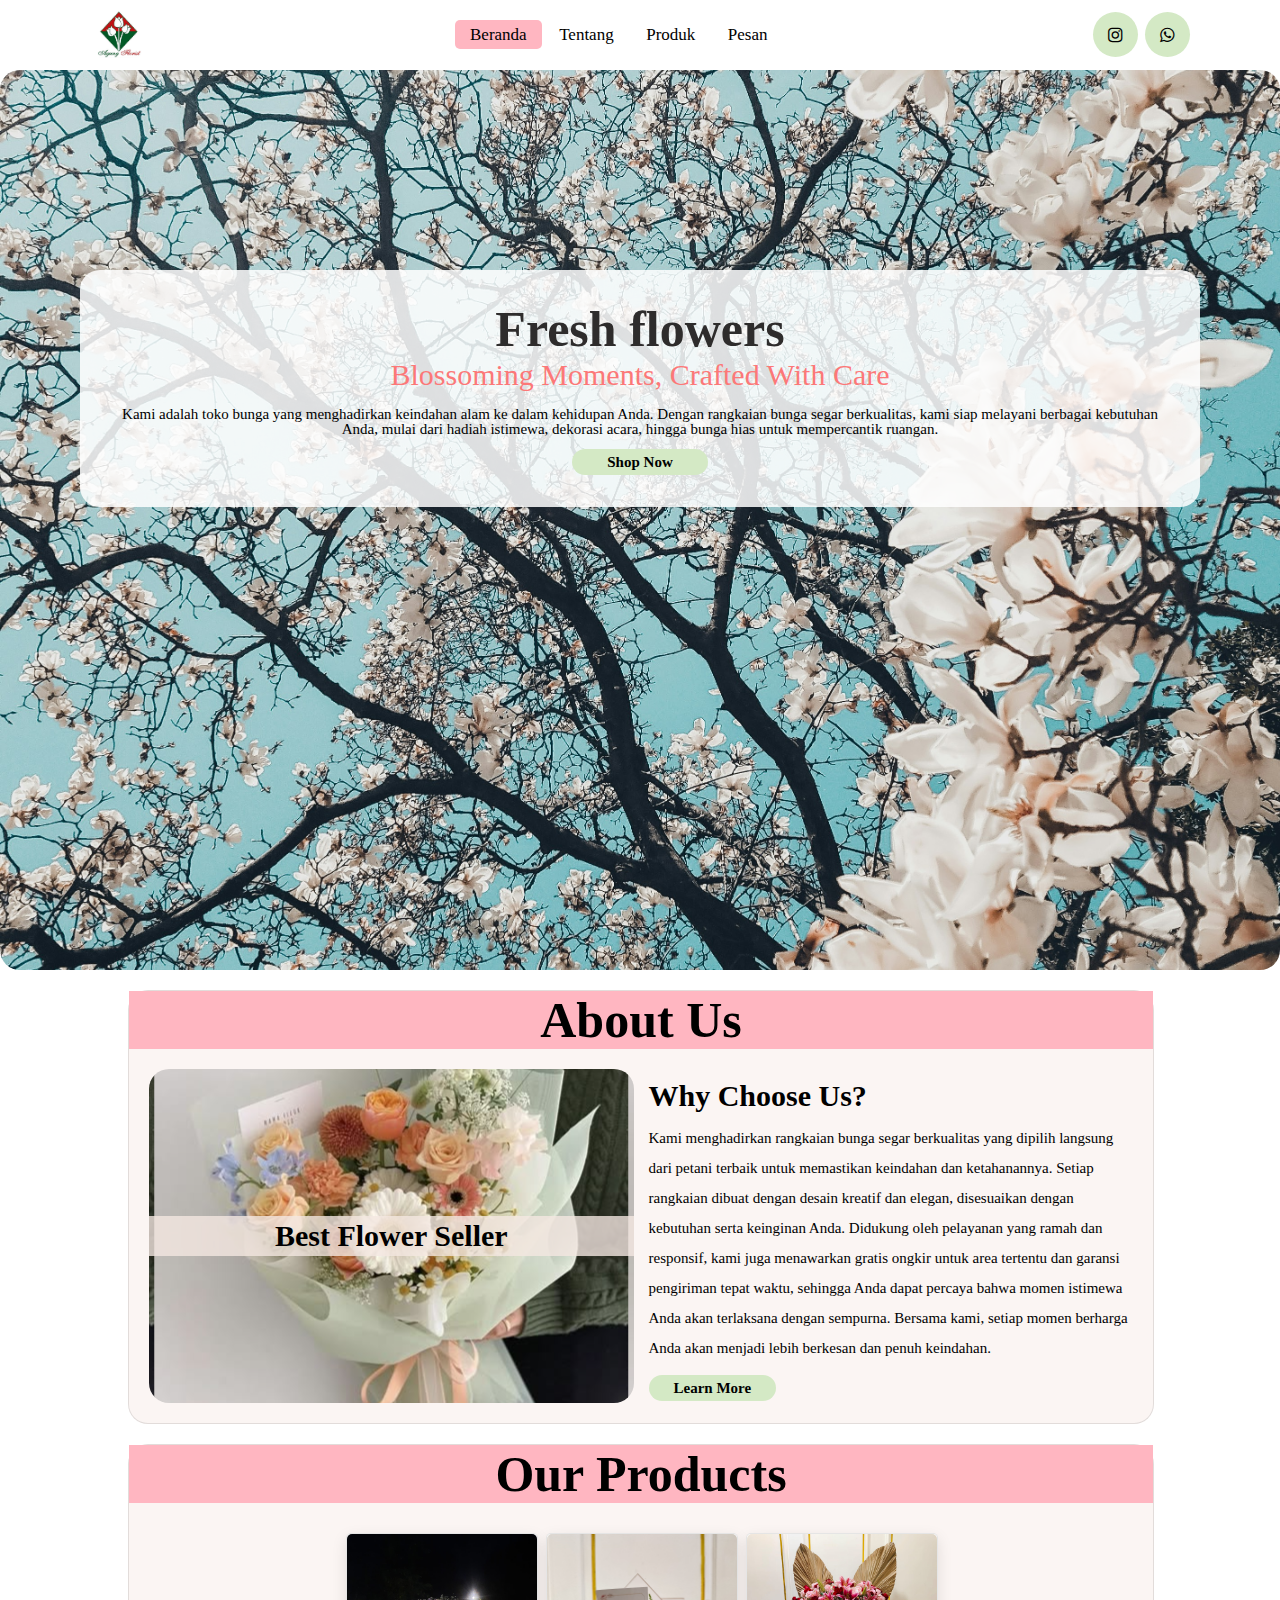
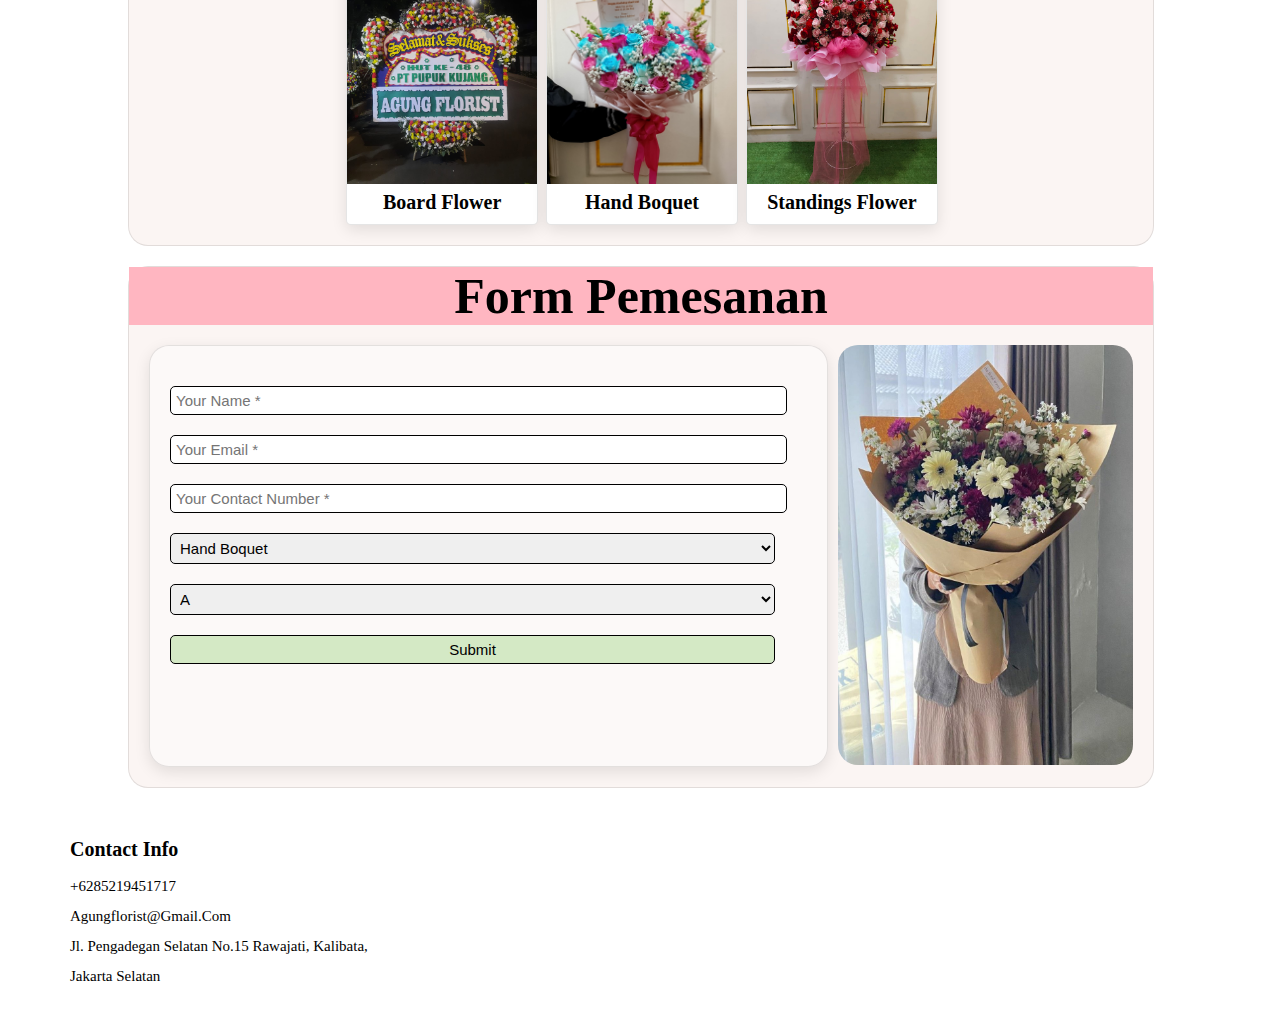
<file: index.html>
<!DOCTYPE html>
<html lang="en">
  <head>
    <meta charset="UTF-8" />
    <meta http-equiv="X-UA-Compatible" content="IE=edge" />
    <meta name="viewport" content="width=device-width, initial-scale=1.0" />
    <title>Flower Shop</title>
    <link
      rel="stylesheet"
      href="https://cdnjs.cloudflare.com/ajax/libs/font-awesome/4.7.0/css/font-awesome.min.css"
    />
    <!-- <link rel="stylesheet" href="https://cdnjs.cloudflare.com/ajax/libs/font-awesome/5.15.4/css/all.min.css " type="text/css"/> -->

    <link rel="stylesheet" href="style.css" />
  </head>
  <body>
    <header>
      <a href="#home"><img class="logo-img" loading="lazy" src="agungflorist.jpg" alt="" /></a>

      <nav class="navbar">
        <a href="#home" class="active">Beranda</a>
        <a href="#about">Tentang</a>
        <a href="#products">Produk</a>
        <a href="#contact">Pesan</a>
      </nav>

      <div class="icons">
        <i class="fa fa-bars" id="menu"></i>
        <!-- <i class="fa fa-instagram" style="font-size:24"></i> -->
        <!-- <a href="https://wa.me/081383680980"><i class="fa fa-whatsapp" style="font-size:24"></i></a> -->
        <a
          href="https://www.instagram.com/agungflorist_/"
          class="fa fa-instagram"
          target="_blank"
        ></a>
        <a
          href="https://wa.me/081383680980"
          class="fa fa-whatsapp"
          target="_blank"
        ></a>
      </div>
    </header>

    <section class="home" id="home">
      <div class="content">
        <h1>Fresh flowers</h1>
        <h3>Blossoming Moments, Crafted With Care</h3>
        <p>
          Kami adalah toko bunga yang menghadirkan keindahan alam ke dalam
          kehidupan Anda. Dengan rangkaian bunga segar berkualitas, kami siap
          melayani berbagai kebutuhan Anda, mulai dari hadiah istimewa, dekorasi
          acara, hingga bunga hias untuk mempercantik ruangan.
        </p>
        <a href="#products" class="btn">shop now</a>
      </div>
    </section>

    <section class="about" id="about">
      <div class="heading">
        <h1>About <span>us</span></h1>
      </div>

      <div class="row">
        <div class="image">
          <p>Best flower seller</p>
        </div>

        <div class="content">
          <h3>why choose us?</h3>
          <p>
            Kami menghadirkan rangkaian bunga segar berkualitas yang dipilih
            langsung dari petani terbaik untuk memastikan keindahan dan
            ketahanannya. Setiap rangkaian dibuat dengan desain kreatif dan
            elegan, disesuaikan dengan kebutuhan serta keinginan Anda. Didukung
            oleh pelayanan yang ramah dan responsif, kami juga menawarkan gratis
            ongkir untuk area tertentu dan garansi pengiriman tepat waktu,
            sehingga Anda dapat percaya bahwa momen istimewa Anda akan
            terlaksana dengan sempurna. Bersama kami, setiap momen berharga Anda
            akan menjadi lebih berkesan dan penuh keindahan.
          </p>
          <a class="btn">Learn More</a>
        </div>
      </div>
    </section>

    <section class="products" id="products">
      <div class="heading">
        <h1><span>Our </span> Products</h1>
      </div>

      <div class="box-container">
        <ul>
          <li>
            <div class="box">
              <div class="image">
                <img src="boardflower.jpg" loading="lazy" alt="" />
                <div class="icons">
                  <a class="btn" href="detailboardflower.html">Desain Lain</a>
                </div>
              </div>

              <div class="content">
                <h4>Board Flower</h4>
              </div>
            </div>
          </li>
          <li>
            <div class="box">
              <div class="image">
                <img src="handboquet.jpg" loading="lazy" alt="" />
                <div class="icons">
                  <a class="btn" href="detailhandboquet.html">Desain Lain</a>
                </div>
              </div>

              <div class="content">
                <h4>Hand Boquet</h4>
              </div>
            </div>
          </li>
          <li>
            <div class="box">
              <div class="image">
                <img alt="" loading="lazy" src="standingsflower.jpg" />
                <div class="icons">
                  <a class="btn" href="detailstandingsflower.html"
                    >Desain Lain</a
                  >
                </div>
              </div>

              <div class="content">
                <h4>Standings Flower</h4>
              </div>
            </div>
          </li>
        </ul>
      </div>
    </section>

    <section class="contact" id="contact">
      <div class="heading">
        <h1>Form <span> Pemesanan</span></h1>
      </div>

      <div class="row">
        <div class="form" autocomplete="off">
          <div class="form-group">
            <input
              type="text"
              name="Name"
              id="name"
              class="form-control"
              placeholder="Your Name *"
              value=""
              required=""
            />
          </div>
          <div class="form-group">
            <input
              type="text"
              name="Email"
              id="email"
              class="form-control"
              placeholder="Your Email *"
              value=""
              required=""
            />
          </div>
          <div class="form-group">
            <input
              type="number"
              name="Phone"
              id="phone"
              class="form-control"
              placeholder="Your Contact Number *"
              value=""
              required=""
            />
          </div>
          <div class="form-group">
            <select class="form-control" id="service">
              <option>Hand Boquet</option>
              <option>Board Flower</option>
              <option>Standings Flower</option>
            </select>
          </div>
          <div class="form-group">
            <select class="form-control" id="type">
              <option>A</option>
              <option>B</option>
              <option>C</option>
              <option>D</option>
              <option>E</option>
            </select>
          </div>
          <div class="form-group">
            <input
              type="button"
              name="submit"
              class="btnSubmit btn-block"
              onclick="gotowhatsapp()"
              value="Submit"
            />
          </div>
        </div>

        <div class="image">
          <img alt="" loading="lazy" src="bucketbawah(2).jpg" />
        </div>
      </div>
    </section>

    <section class="footer">
      <div class="box-container">
        <div class="box">
          <h4>Contact Info</h4>
          <div class="link">
            <a href="">+6285219451717</a>
            <a href="">agungflorist@gmail.com</a>
            <a href=""
              >Jl. Pengadegan selatan no.15 Rawajati, Kalibata,
              Jakarta Selatan</a
            >
          </div>
        </div>
        <!-- <div class="box">
          <img src="agungflorist.jpg" alt="logo" />
        </div> -->
        <!-- <div class="box">
          <img src="gratisongkir.png" loading="lazy" alt="gratisongkir" />
        </div>
        <div class="box">
          <img src="tepatwaktu.png" loading="lazy" alt="tepatwaktu" />
        </div> -->
      </div>
    </section>
    <script>
      function gotowhatsapp() {
        var name = document.getElementById("name").value;
        var phone = document.getElementById("phone").value;
        var email = document.getElementById("email").value;
        var service = document.getElementById("service").value;
        var type = document.getElementById("type").value;

        var url =
          "https://wa.me/+62895332687601?text=" +
          "Name: " +
          name +
          "%0a" +
          "Phone: " +
          phone +
          "%0a" +
          "Email: " +
          email +
          "%0a" +
          "Service: " +
          service +
          "%0a" +
          "Tipe: " +
          type;

        window.open(url, "_blank").focus();
      }
    </script>
    <script src="main.js"></script>
  </body>
</html>
</file>
<file: style.css>
html {
    font-size: 62.5%;
}

body{
    overflow-x: hidden;
    margin: 0;padding: 0;

}

/* section{
    margin: 5rem;
} */

.btn{
    font-size: 1.5rem;
    color: #fff;
    padding: .5rem;
    padding-left: 2.5rem;
    padding-right: 2.5rem;
    line-height: 2;
    border-radius: 2rem;
    background: rgb(46, 44, 44);
    text-transform: capitalize;
    margin-top: .5rem;
    cursor: pointer;
}

.btn:hover{
    font-weight: bold;
    color: black;
    background: #94c2dc;
}

section{
    margin-bottom: 2rem;
    border-radius: 2rem;
}



.heading{
    display: flex;
    align-items: center;
    justify-content: center;
    background: #FFB6C1;
    text-align: center;
    font-size: 2.5rem;
    font-weight: bolder; 
    margin: 0;
    text-transform: capitalize;
}

.heading h1{
    color: #000000;
    margin: 0;
}

.heading h1 span{
    color: #000;
}

/* header section */

header{
    position: sticky;
    top: 0;
    left: 0;
    right: 0;
    background: white;
    display: flex;
    padding: 1rem 7%;
    align-items: center;
    justify-content:space-between;
    z-index:1000;
    box-shadow: var(--box-shadow);
}

header .logo-img{
    width: 6rem;
    background: url(agungflorist.jpg);
}

header .logo{
    color: var(--black);
    font-size: 2rem;
    font-weight: bolder;
    text-decoration: none;
}

header .navbar a{
    font-size: 1.7rem;
    border-radius: .5rem;
    padding: .5rem 1.5rem;
    text-decoration: none;
    text-transform: capitalize;
    color: #000;
}

header .navbar a.active, header .navbar a:hover{
    background: #FFB6C1;
}

header .icons i, header .icons a{
    cursor: pointer;
    margin-left: .5rem;
    height: 4.5rem;
    line-height: 4.5rem;width: 4.5rem;
    text-align: center;
    font-size: 1.7rem;color:var(--black);
    border-radius: 50%;
    background: #d4e9c5;
    text-decoration: none;
}

header .icons i:hover, header .icons a:hover{
    color: black;
    background: #F4E7E1;
    transform: rotate(360deg);
}

header .icons #menu{
    display: none;
}



/* home section */
.home {
    position: relative;
    background: url("background.jpg") no-repeat;
    background-size: cover;
    background-position: center;
    height: 100vh;
    width: 100%;
}

.home .content{
    padding: 3rem;
    background-color:rgb(255, 255, 255, 0.85);
    position: absolute;
    margin: 20rem 8rem;
    border-radius: 2rem;
    text-align: center;
    align-items: center;
}

.home .content h1{
    color:rgb(46, 44, 44);
    font-size: bolder;
    font-size: 5rem;
    margin: 0;
}

.home .content h3{
    color: rgb(252, 120, 120);
    font-weight: 600;
    font-size: 3rem;
    margin:0;
    text-transform: capitalize;
    margin-bottom: 1.5rem;
    font-weight: normal;
}

.home .content p{
    color: rgb(0, 0, 0);
    font-size: 1.5rem;
    margin:0;
    margin-bottom: 1rem;
    line-height: 1.5rem;
}

.home .content .btn{
    background: #d4e9c5;
    color:#000;
    font-weight: 700;
    padding: 0.5rem 3.5rem;
    text-decoration: none;
}

.home .content .btn:hover{
    background: #F4E7E1;
    color:#000;
    font-weight: 700;
}

/* about section */
.about{
    max-width: 80%;
    position: relative;
    left: 10%;
    right: 10%;
    border: .1rem solid rgba(0,0,0,0.1);
    background:rgb(244, 231, 225, 0.4);
}

.about .row{
    display: flex;
    flex-wrap: wrap;
    gap: 1.5rem;
    margin: 2rem;
    min-height: 30rem; 
}

.about .row .image{
    flex: 1 1 45%;
    background: url("buket1.jpg");
    background-position: center;
    display: flex;
    align-items: center;
    justify-content: center;
    border-radius: 2rem;
}

.about .row .image p{
    width: 100%;
    background: rgb(244, 231, 225, 0.8);
    border: .1 solid rgba(0, 0, 0);
    text-align: center;
    font-size:3rem;
    font-weight: bold;
    text-transform: capitalize;
    line-height: 4rem;

}

.about .row .content{
    flex: 1 1 45%;
}

.about .row .content h3{
    font-size: 3rem;
    margin: 0;
    text-transform: capitalize;
    margin-top: 1rem;
}

.about .row .content p{
    font-size: 1.5rem;
    margin: 0;
    margin-top: 1rem;
    color: rgb(0, 0, 0);
    line-height: 3rem;
    margin-bottom: 1rem;
}

.about .row .content .btn{
    background: #d4e9c5;
    color:#000;
    font-weight: 700;
}

.about .row .content .btn:hover{
    background: #786a64;
    color:#ffffff;
    font-weight: 700;
}


/* products section */
.products{
    max-width: 80%;
    position: relative;
    left: 10%;
    right: 10%;
    border: .1rem solid rgba(0,0,0,0.1);
    background:rgb(244, 231, 225, 0.4);
}

.products .box-container select{
    width: 13rem;
}

.products .box-container ul{
    display: flex;
    flex-wrap: wrap;
    justify-content: center;
    margin-right: 3rem;
    padding: 0;
}

.products .box-container{
    display: flex;
    flex-direction: column;
    flex-wrap: wrap;
    margin: 2rem 0 0 2rem;
}

.products .box-container ul{
    list-style-type: none;
}

.products .box-container ul li .box{
    width: calc(100% - 1rem);
    margin-left: 1rem; 
    border: .1rem solid rgba(0,0,0,0.1);
    background: #fff;
    margin-bottom: 1rem;
    box-shadow: 0 .5rem 1.5rem rgba(0, 0,0, .1);;
    border-radius:.5rem;
}

.products .box-container ul li .box:hover .image .icons{
    z-index: 1;
}


.products .box-container ul li .box .image{
    position: relative;
}

.products .box-container ul li .box .image img{
    position: relative;
    width: 100%;
    height: 25rem;
    border-top-left-radius:.5rem;
    border-top-right-radius:.5rem;

}

.products .box-container ul li .box .image p{
    position: absolute;
    top: 0rem;
    left: .5rem;
    font-size:1rem;
    color: black;
    z-index: 1000;
    background: #d4e9c5;
    border-radius:.1rem;
    padding: .3rem;
}

.products .box-container ul li .box .image .icons{
    position: absolute;
    left: 0;
    right: 0;
    bottom: 0;
    display: flex;
    flex-wrap: nowrap;
    align-items: center;
    justify-content: space-around;
    margin-bottom: .9rem;
    line-height:2.5;
    z-index: -1;
}

.products .box-container ul li .box .image .icons i{
    font-size: 2.5rem;
    color: white;
}

.products .box-container ul li .box .image .icons a{
    text-decoration: none;
}

.products .box-container ul li .box .image .icons .btn{
    background: #F4E7E1;
    color: black;
}

.products .box-container ul li .box .image .icons .btn:hover{
    background: #d4e9c5;
}

.products .box-container ul li .box .image .icons i:hover{
    color: #d4e9c5;
}

.products .box-container ul li .box .content{
    text-align: center;
}

.products .box-container ul li .box .content h4{
    font-size: 2rem;
    margin-top: 0.5rem;
    margin-bottom: 1rem;
}

.products .box-container ul li .box .content .price{
    font-size: 2rem;
    color: #94c2dc;
    font-weight: bold;
}

.products .box-container ul li .box .content .price span{
    text-decoration: line-through;
    font-size: 1rem;
    color: rgb(73, 73, 73)
}


/* review section */

.review{
    max-width: 80%;
    position: relative;
    left: 10%;
    right: 10%;
    border: .1rem solid rgba(0,0,0,0.1);
    background:#eee;
}

.review .swiper-wrapper{
    margin: 1rem;
}

.review .slide{
    padding: 2rem;
    box-shadow: var(--box-shadow);
    border: .1rem solid rgba(0, 0,0, .2);
    border-radius: .5rem;
    position: relative;
    background: #fff;
}

.review .slide .fa-quote-right{
    position: absolute;
    top: 2rem; right: 2rem;
    font-size: 6rem;
    color: #ccc;
}

.review .slide .user{
    display: flex;
    gap: 1.5rem;
    align-items: center;
    padding-bottom: 1.5rem;
}

.review .slide .user img{
    height: 7rem;
    width: 7rem;
    border-radius:50%;
    object-fit: cover;
}

.review .slide .user h3{
    color: var(--black);
    font-size: 2rem;
    padding-bottom: .5rem;
}

.review .slide .user i{
    font-size: 1.3rem;
    color: var(--green);
}

.review .slide p{
    font-size: 1.5rem;
    line-height: 1.8;
    color: var(--green);
}


/* contact section */

.contact{
    max-width: 80%;
    position: relative;
    left: 10%;
    right: 10%;
    border: .1rem solid rgba(0,0,0,0.1);
    background:rgb(244, 231, 225, 0.4);
}

.contact .row{
    min-height: 42rem;
    margin: 2rem;
    display: flex;
    flex-wrap: wrap;
    gap: 1rem;
}

.contact .row .form{
    border: .1rem solid rgba(0,0,0,0.1);
    border-radius: 2rem;
    background : rgb(255, 255, 255, 0.4);
    flex: 1 1 45%;
    padding: 2rem;
    box-shadow: 0 .5rem 1.5rem rgba(0, 0,0, .1);;
}

.contact .row .form input, .contact .row .form select{
    display: flex;
    align-items: center;
    justify-content: center;
    margin: 0;
    width: 95%;
    margin-top: 2rem;
    padding: .5rem;
    font-size: 1.5rem;
    border-radius:.5rem;
    border: .1rem solid black;
}

.contact .row .form .form-group .btnSubmit{
    background: #d4e9c5;
}

.contact .row .image{
    flex: 1 1 45%;
    max-width: 30%;
    max-height: auto;
}

.contact .row .image img{
    min-height: 42rem;
    width: 100%;
    border-radius: 2rem;
}

.footer{
    margin: 5rem;
    margin-bottom: 1rem;
}

.footer .box-container{
    padding-left: 2rem;
    display: flex;
}

.footer .box-container .box{
    width: calc(30%);
    margin-bottom: 1rem;
    gap: 2rem;
}

.footer .box-container .box h4{
    font-size: 2rem;
    font-weight: bold;
    margin: 0;
    margin-bottom: 1rem;
    text-transform: capitalize;
}

.footer .box-container .box .link{
    display: flex;
    flex-direction: column;
    
}

.footer .box-container .box .link a{
    font-size: 1.5rem;
    text-decoration: none;
    text-transform: capitalize;
    line-height: 2;
    text-decoration: none;
    color: #000;
}
.footer .box img{
    width: 20rem;
    grid-template-columns: repeat(1);
}




/* media queries */

@media (max-width:991px){
    html{
        font-size: 55%;
    }

    header {
        padding: 1rem 2rem;
    }
}

@media (max-width: 768px){

    header .icons #menu{
        display: inline-block;
    }

    header .navbar{
        position: absolute;
        top: 100%; left: 0; right: 0;
        background: #fff; 
        border-top: .1rem solid rgba(0,0,0,0.1);
        border-bottom: .1rem solid rgba(0,0,0,0.1);
        padding: 1rem;
        clip-path: polygon(0 0, 100% 0, 100% 0, 0 0);
    }

    header .navbar.active{
        clip-path: polygon(0 0, 100% 0, 100% 100%,0 100%);
    }
    header .navbar a{
        display: block;
        padding: 1.5rem;
        margin: 1rem;
        font-size: 2rem;
        background: #eee;;
    }

    .home .content p{
        width: 70%;
    }

    .about{
        max-width: 90%;
        left: 5%;
        right: 5%;
    }

    .products{
        max-width: 90%;
        left: 5%;
        right: 5%;
    }

    .products .box-container ul li .box{
        width: calc(100% - 1rem);
    }

    .review{
        max-width: 90%;
        left: 5%;
        right: 5%;
    }

    .contact{
        max-width: 90%;
        left: 5%;
        right: 5%;
    }

    .footer{
        margin: 3rem;
    }

    .footer .box-container .box{
        width: calc(48%);
    }

    .footer .box-container .box img{
        display: none;
    }

}

@media (max-width: 500px){
    html{
        font-size:50%
    }

    .home .content{
        top: 15rem;
        left: 2rem;
    }

    .home .content p{
        width: 90%;
    }

    .about .row{
        display: flex;
        flex-direction: column;
        gap: 1.5rem;
    }

    .about .row .image{
        min-height: 30rem;
    }

    .products .box-container{
        display: flex;
        flex-direction: column;
        margin-top: 2rem;
    }

    .products .box-container ul li .box{
        width: 100%;
        margin-left: 0;
        margin-right: 0;
    }

    .products .box-container ul li .box .image img{
        height: 25rem;
    }

    .contact .row{
        display: flex;
        flex-direction: column;
        gap: 1rem;
    }

    .contact .row .image img{
        min-height: 35rem;
    }



    .footer .box-container .box{
        width: calc(95%);
    }

}
</file>
